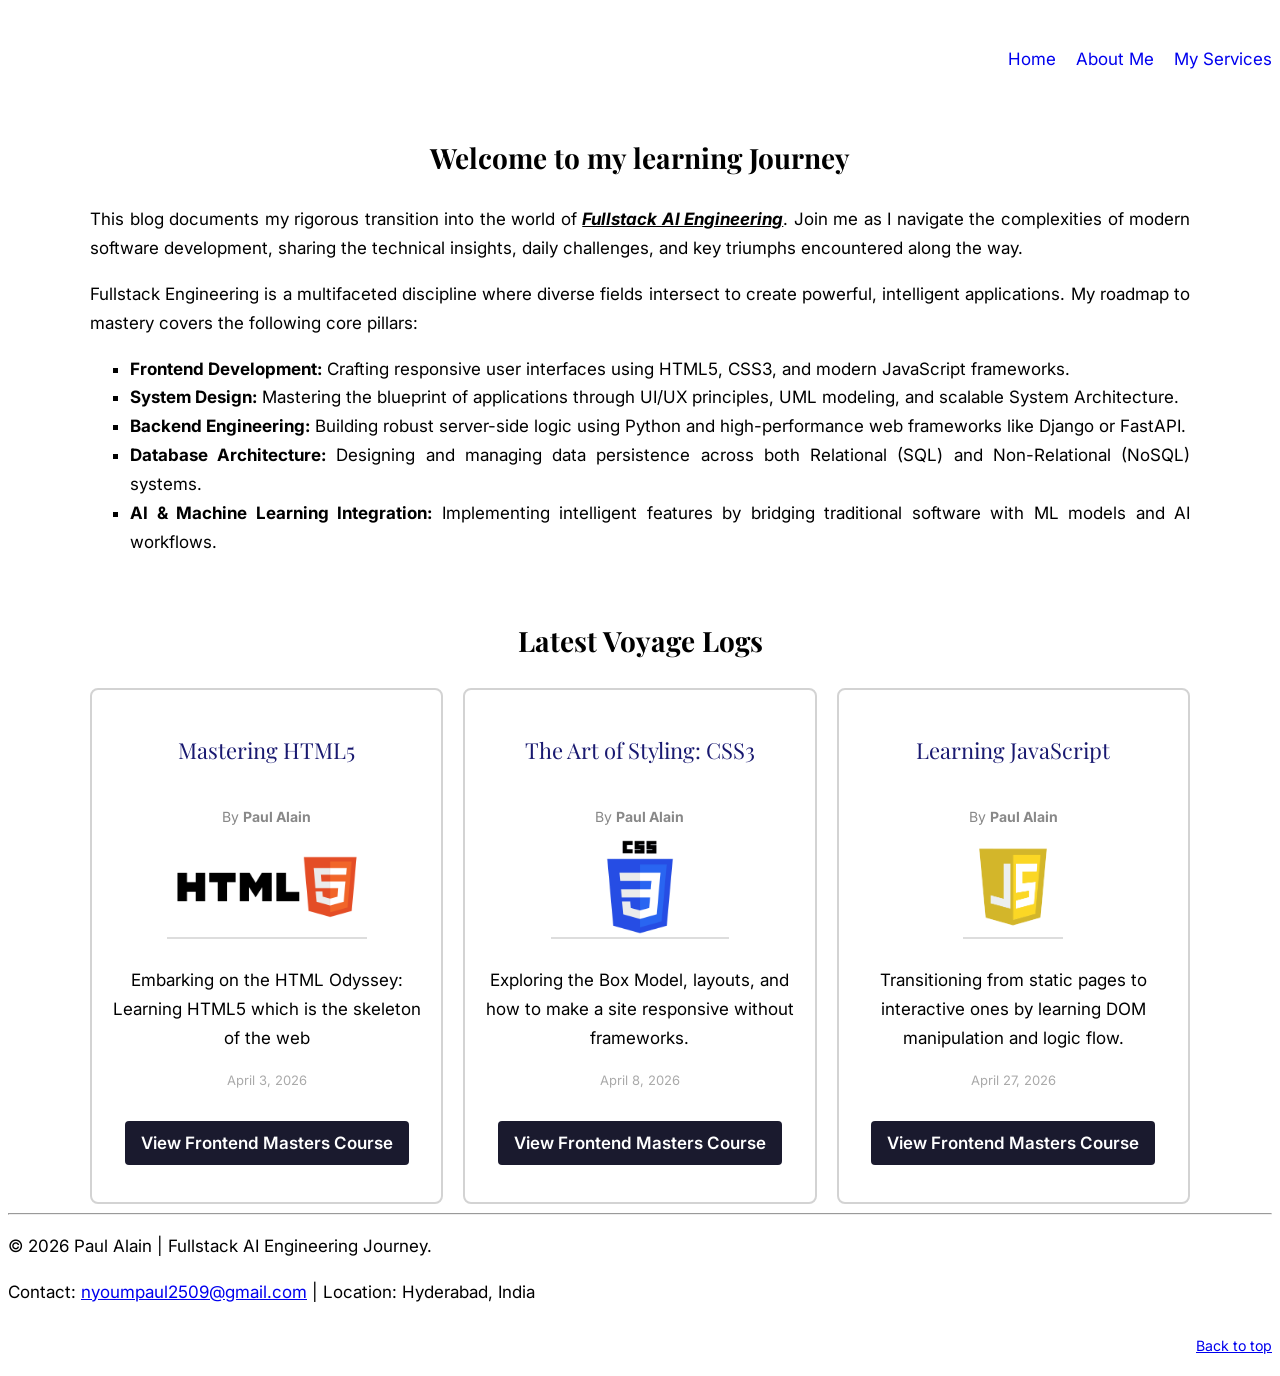
<file: index.html>
<!DOCTYPE html>
<html lang="en">
    <head>
        <meta charset="UTF-8">
        <meta name="viewport" content="width=device-width, initial-scale=1.0">
        <meta http-equiv="X-UA-Compatible" content="IE=edge">
        <meta name="description" content="Paul's journey from HTML basics to Fullstack Python mastery.">

        <title>Code & Grow</title>

        <link href="https://fonts.googleapis.com/css2?family=Inter&family=Playfair+Display:wght@700&display=swap" rel="stylesheet">
        <link rel="stylesheet" href="styles/index.css">
        <link rel="icon" href="media/gulp-brands-solid-full.svg" type="image/x-icon">
    </head>

    <!--The main content of my blog-->
    <body>
        <nav>
            <ul class="nav-list">
                <li class="nav-list-item">
                    <a class="nav-link" href="index.html">Home</a>
                </li>

                <li class="nav-list-item">
                    <a class="nav-link" href="about.html">About Me</a>
                </li>

                <li class="nav-list-item">
                    <a class="nav-link" href="service.html">My Services</a>
                </li>
            </ul>
        </nav>

        <main>
            <div class="container">
                <section class="intro-section" id="intro">
                    <h2>Welcome to my learning Journey</h2>
                    <p>This blog documents my rigorous transition into the world of <span>Fullstack AI Engineering</span>. Join me as I navigate the complexities of modern software development, sharing the technical insights, daily challenges, and key triumphs encountered along the way. </p>
                    <p>Fullstack Engineering is a multifaceted discipline where diverse fields intersect to create powerful, intelligent applications. My roadmap to mastery covers the following core pillars:</p>
                        <ul class="skills-list">
                            <li> <strong> Frontend Development:</strong> Crafting responsive user interfaces using HTML5, CSS3, and modern JavaScript frameworks.</li>
                            <li> <strong> System Design:</strong> Mastering the blueprint of applications through UI/UX principles, UML modeling, and scalable System Architecture.</li>
                            <li> <strong>Backend Engineering:</strong> Building robust server-side logic using Python and high-performance web frameworks like Django or FastAPI. </li>
                            <li> <strong>Database Architecture:</strong> Designing and managing data persistence across both Relational (SQL) and Non-Relational (NoSQL) systems. </li>
                            <li> <strong>AI & Machine Learning Integration:</strong> Implementing intelligent features by bridging traditional software with ML models and AI workflows. </li>
                        </ul>
                </section>


                <section class="blog-post" id="blog">
                    <h2>Latest Voyage Logs</h2>

                    <div class="blog-cards">
                        <article class="blog-article">
                            <h3 class="blog-article-header">Mastering HTML5</h3>
                            <p class="article-author">By <strong>Paul Alain</strong></p>
                            <img src="media/html-l.png" alt="HTML Official Logo">
                            <p>Embarking on the HTML Odyssey: Learning HTML5 which is the skeleton of the web</p>
                            <time datetime="2026-04-03">April 3, 2026</time>
                            <p><a href="https://frontendmasters.com/courses/web-development-v3/html-project/" target="_blank">View Frontend Masters Course</a></p>
                        </article>

                         <article class="blog-article">
                            <h3 class="blog-article-header">The Art of Styling: CSS3</h3>
                             <p class="article-author">By <strong>Paul Alain</strong></p>
                            <img src="media/CSS-Logo-2011.png" alt="CSS Official Logo">
                            <p>Exploring the Box Model, layouts, and how to make a site responsive without frameworks.</p>
                            <time datetime="2026-04-08">April 8, 2026</time>
                            <p><a href="https://frontendmasters.com/courses/css-grid/" target="_blank">View Frontend Masters Course</a></p>
                        </article>

                        <article class="blog-article">
                            <h3 class="blog-article-header">Learning JavaScript</h3>
                            <p class="article-author">By <strong>Paul Alain</strong></p>
                            <img src="media/javascript-logo-javascript-icon-transparent-free-png.webp" alt="Javascript Official Logo">
                            <p>Transitioning from static pages to interactive ones by learning DOM manipulation and logic flow.</p>
                            <time datetime="2026-04-27">April 27, 2026</time>
                            <p><a href="https://frontendmasters.com/courses/getting-started-javascript-v3/" target="_blank">View Frontend Masters Course</a></p>
                        </article>
                    </div>
                </section>
            </div>
        </main>

        <hr>
         <footer>
            <p>&copy; 2026 Paul Alain | Fullstack AI Engineering Journey.</p>
             <p>
             Contact: <a href="mailto:nyoumpaul2509@gmail.com">nyoumpaul2509@gmail.com</a> |
             Location: Hyderabad, India
             </p>

             <nav>
                 <small>
                     <a href="#intro">Back to top</a>
                 </small>
             </nav>
        </footer>

    </body>
</html>
</file>
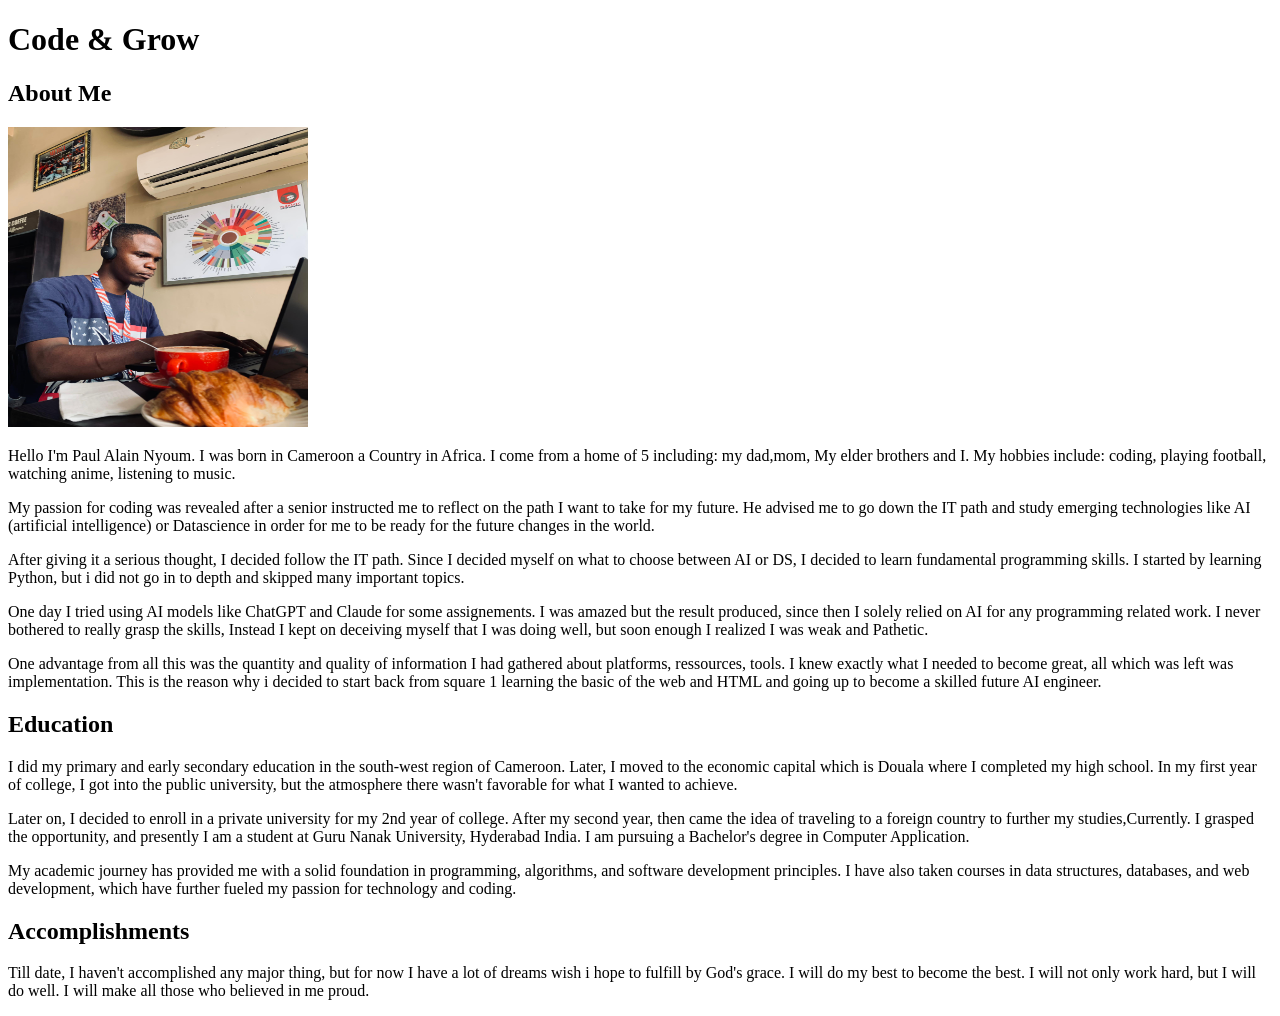
<file: about.html>
<!DOCTYPE html>
<html lang = "en">
    <head>
        <title>About  Page</title>
        <meta charset="UTF-8">
        <meta name="viewport" content="width=device-width, initial-scale=1.0">
        <meta http-equiv="X-UA-Compatible" content="IE=edge">
    </head>

    <body>
        <main>
            <header class="about-header">
                <h1>Code & Grow</h1>
            </header>

            <section class="profile-section" id="profile">
                <h2>About Me</h2>
                <img src="media/IMG-20250104-WA0006.jpg" alt="Paul Alain Nyoum" width="300" height="300">
                <p>Hello I'm Paul Alain Nyoum. I was born in Cameroon a Country in Africa. I come from a home of 5 including: my dad,mom, My elder brothers and I. My hobbies include: coding, playing football, watching anime, listening to music.</p>

                <p>My passion for coding was revealed after a senior instructed me to reflect on the path I want to take for my future. He advised me to go down the IT path and study emerging technologies like AI (artificial intelligence) or Datascience in order for me to be ready for the future changes in the world.</p>

                <p>After giving it a serious thought, I decided follow the IT path. Since I decided myself on what to choose between AI or DS, I decided to learn fundamental programming skills. I started by learning Python, but i did not go in to depth and skipped many important topics. </p>

                <p>One day I tried using AI models like ChatGPT and Claude for some assignements. I was amazed but the result produced, since then I solely relied on AI for any programming related work. I never bothered to really grasp the skills, Instead I kept on deceiving myself that I was doing well, but soon enough I realized I was weak and Pathetic.</p>

                <p>One advantage from all this was the quantity and quality of information I had gathered about platforms, ressources, tools. I knew exactly what I needed to become great, all which was left was implementation. This is the reason why i decided to start back from square 1 learning the basic of the web and HTML and going up to become a skilled future AI engineer.</p>
            </section>

            <section class="education-section" id="education">
                <h2>Education</h2>
                <p>I did my primary and early secondary education in the south-west region of Cameroon. Later, I moved to the economic capital which is Douala where I completed my high school. In my first year of college, I got into the public university, but the atmosphere there wasn't favorable for what I wanted to achieve.</p>
                <p>Later on, I decided to enroll in a private university for my 2nd year of college. After my second year, then came the idea of traveling to a foreign country to further my studies,Currently. I grasped the opportunity, and presently I am a student at Guru Nanak University, Hyderabad India. I am pursuing a Bachelor's degree in Computer Application.</p>
                <p>My academic journey has provided me with a solid foundation in programming, algorithms, and software development principles. I have also taken courses in data structures, databases, and web development, which have further fueled my passion for technology and coding.</p>
            </section>

            <section class="accomplishments-section" id="accomplishment">
                <h2>Accomplishments</h2>
                <p>Till date, I haven't accomplished any major thing, but for now I have a lot of dreams wish i hope to fulfill by God's grace. I will do my best to become the best. I will not only work hard, but I will do well. I will make all those who believed in me proud.</p>
            </section>
        </main>
    </body>
</html>
</file>
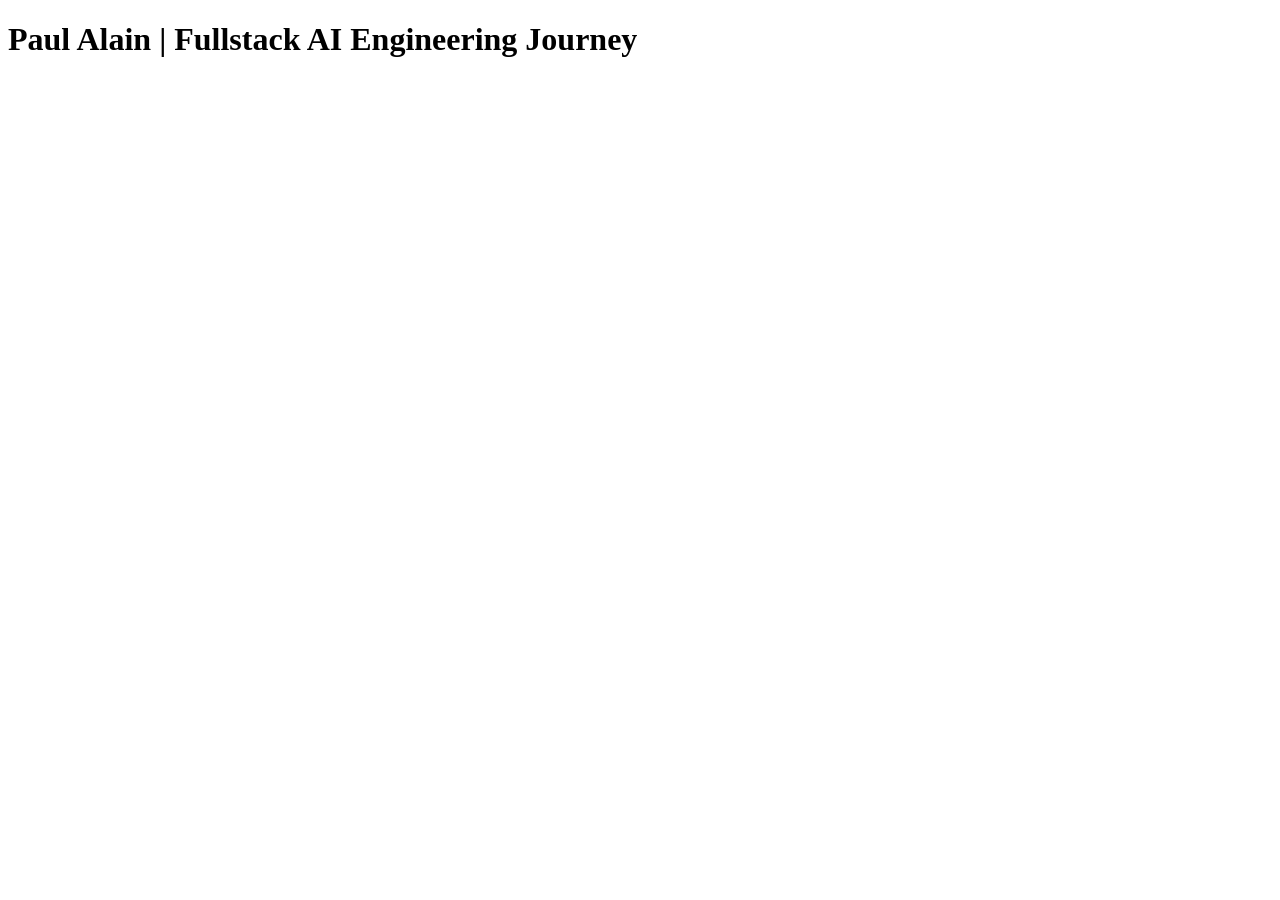
<file: service.html>
<!DOCTYPE html>
<html lang="en">
    <head>
        <title>my service</title>
        <meta charset="UTF-8">
        <meta name="viewport" content="width=device-width, initial-scale=1.0">
        <meta http-equiv="X-UA-Compatible" content="IE=edge">
    </head>
    <body>
        <main>
        <header class="blog-header"> <h1>Paul Alain | Fullstack AI Engineering Journey</h1> </header>
<!--        <address>By <strong>Paul Alain</strong></address>-->
        </main>
    </body>

</html>
</file>
<file: styles/index.css>
/*This is the CSS for the Index page body, navbar,div container*/
body{
    font-family: "Inter", sans-serif; /* Default font for the whole page */
    font-size: 17px;
    line-height: 1.7;
}
nav, .nav-list{
    display: flex;
    list-style: none;
    padding-top: 10px;
    padding-bottom: 10px;
    gap: 20px;
    justify-content: right;
    /*position: sticky;*/
    /*top: 0;*/
}
.nav-link{
    text-decoration: none;
}
.container{
    max-width: 1100px;
    margin: 0 auto;
}




/*This is the CSS for the headings,*/
h1, h2, h3{
    font-family: Playfair Display, serif; /* Specific font for headings */
}
h2{
    font-size: 28px;
    text-align: center;
    font-weight: bold;
}
h3{
    color: midnightblue;
    font-size: 22px;
    font-weight: normal;
}
span{
    text-decoration: underline;
    font-weight: bold;
    font-style: italic;
}
.skills-list{
    list-style: square outside;
}




/*This is the CSS for the different sections*/
.intro-section{
    margin-bottom: 60px;
    text-align: justify;
}

.blog-header {
    text-align: center;
    padding: 40px 0;
}
.blog-post{
    gap: 20px;         /* Adds space between the posts */
    justify-content: center; /* Centers the posts on the page */
}
.blog-cards{
    display: flex;
    gap: 20px;
    justify-content: center;

}
.blog-article{
    flex: 1;               /* Allows articles to grow/shrink equally */
    min-width: 300px;      /* Prevents them from getting too skinny on mobile */
    max-width: 400px;      /* Prevents them from getting too wide on huge screens */
    display: flex;         /* Makes the inside of the article a flexbox too */
    flex-direction: column; /* Keeps the title, image, and text stacked vertically */
    border: 2px solid lightgray;
    padding: 20px;
    border-radius:8px;
    transition: transform 0.2s ease, box-shadow 0.2s ease;
    cursor: pointer;
    text-align: center;
}
.blog-article a{
    display:inline-block;
    margin-top: auto; /* Pushes the link to the bottom of the article */
    padding: 8px 16px;
    background-color: #1a1a2e;
    color: white;
    text-decoration: none;
    border-radius: 4px;
    font-weight: 600;
    transition: background-color 0.2s ease;
}
.blog-article:hover{
    transform: translateY(-6px); /* Slightly lifts the card on hover */
    box-shadow: 0 8px 24px rgba(0, 0, 0, 0.1);
}
.blog-article a:hover {
    background-color: #c0392b; /* Darker shade on hover */
}
.blog-article img {
    max-width: 100%; /* Ensures the logo doesn't exceed the width of the article */
    max-height: 100px; /* Sets a fixed height for the logo */
    object-fit: contain; /* Ensures the logo fits within the specified dimensions without distortion */
    align-self: center;    /* Centers the logo inside the article */
    border-bottom: 2px solid #ddd; /* Adds a subtle border below the logo */
    margin-bottom: 10px; /* Adds space between the logo and the title */
}
.article-author {
    font-style: normal;
    font-size: 14px;
    color: #888;
    margin-bottom: 8px;
}
time {
    display: block;
    font-size: 13px;
    color: #aaa;
    margin-bottom: 12px;
}
</file>
